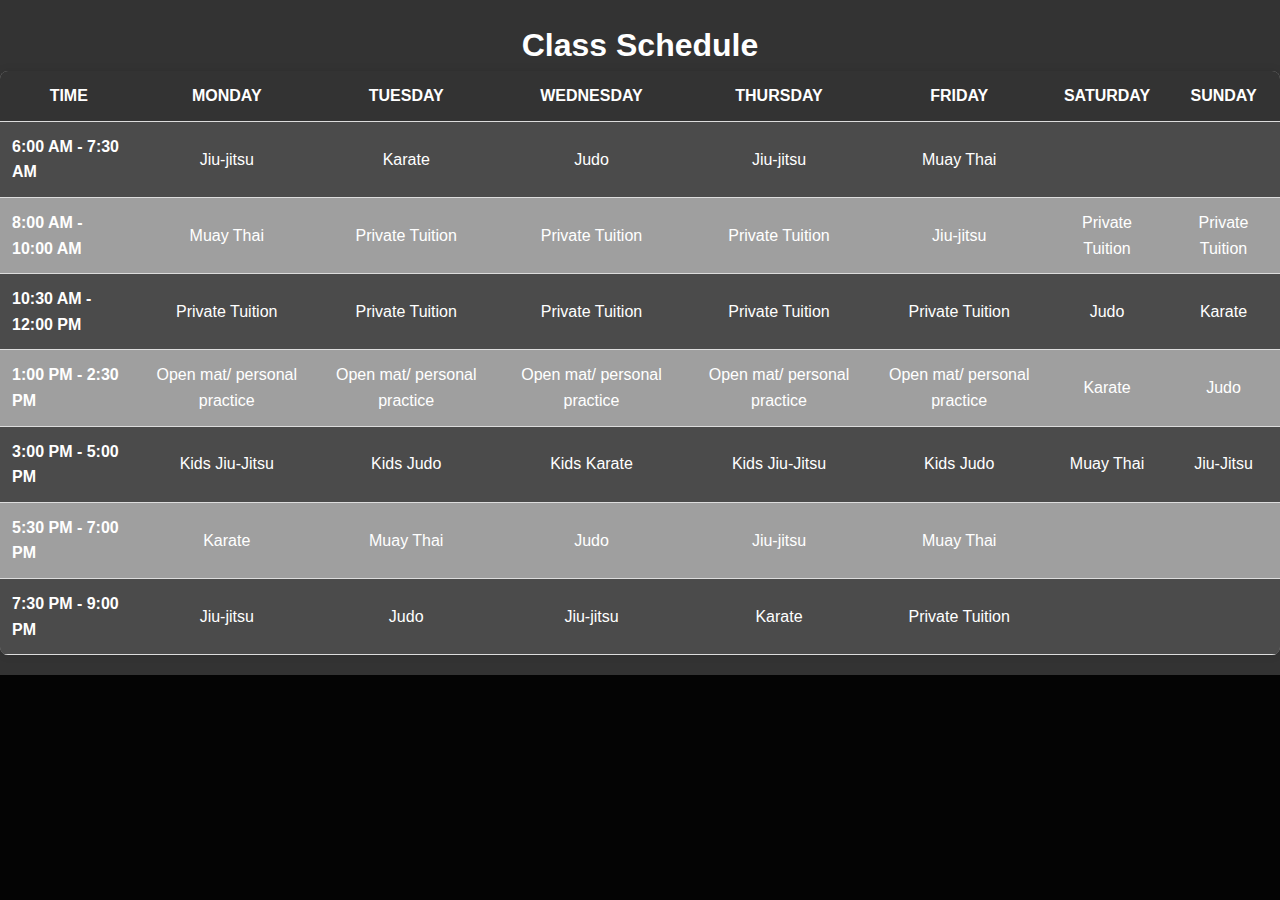
<file: classes.html>
<!doctype html>
<html lang="en">
<head>
    <meta charset="UTF-8">
    <meta name="viewport" content="width=device-width, initial-scale=1.0">
    <title>Class Schedule</title>
    <link rel="stylesheet" href="classes.css">
</head>
<body>
    <header>
        <h1>Class Schedule</h1>
        <table>
            <tr>
                <th>Time</th>
                <th>Monday</th>
                <th>Tuesday</th>
                <th>Wednesday</th>
                <th>Thursday</th>
                <th>Friday</th>
                <th>Saturday</th>
                <th>Sunday</th>
            </tr>
            <tr>
                <td>6:00 AM - 7:30 AM</td>
                <td>Jiu-jitsu</td>
                <td>Karate</td>
                <td>Judo</td>
                <td>Jiu-jitsu</td>
                <td>Muay Thai</td>
                <td></td>
                <td></td>
            </tr>
            <tr>
                <td>8:00 AM - 10:00 AM</td>
                <td>Muay Thai</td>
                <td>Private Tuition</td>
                <td>Private Tuition</td>
                <td>Private Tuition</td>
                <td>Jiu-jitsu</td>
                <td>Private Tuition</td>
                <td>Private Tuition</td>
            </tr>
            <tr>
                <td>10:30 AM - 12:00 PM</td>
                <td>Private Tuition</td>
                <td>Private Tuition</td>
                <td>Private Tuition</td>
                <td>Private Tuition</td>
                <td>Private Tuition</td>
                <td>Judo</td>
                <td>Karate</td>
            </tr>
            <tr>
                <td>1:00 PM - 2:30 PM</td>
                <td>Open mat/ personal practice</td>
                <td>Open mat/ personal practice</td>
                <td>Open mat/ personal practice</td>
                <td>Open mat/ personal practice</td>
                <td>Open mat/ personal practice</td>
                <td>Karate</td>
                <td>Judo</td>
            </tr>
            <tr>
                <td>3:00 PM - 5:00 PM</td>
                <td>Kids Jiu-Jitsu</td>
                <td>Kids Judo</td>
                <td>Kids Karate</td>
                <td>Kids Jiu-Jitsu</td>
                <td>Kids Judo</td>
                <td>Muay Thai</td>
                <td>Jiu-Jitsu</td>
            </tr>
            <tr>
                <td>5:30 PM - 7:00 PM</td>
                <td>Karate</td>
                <td>Muay Thai</td>
                <td>Judo</td>
                <td>Jiu-jitsu</td>
                <td>Muay Thai</td>
                <td></td>
                <td></td>
            </tr>
            <tr>
                <td>7:30 PM - 9:00 PM</td>
                <td>Jiu-jitsu</td>
                <td>Judo</td>
                <td>Jiu-jitsu</td>
                <td>Karate</td>
                <td>Private Tuition</td>
                <td></td>
                <td></td>
            </tr>
        </table>
    </header>
</body>
</html>
</file>
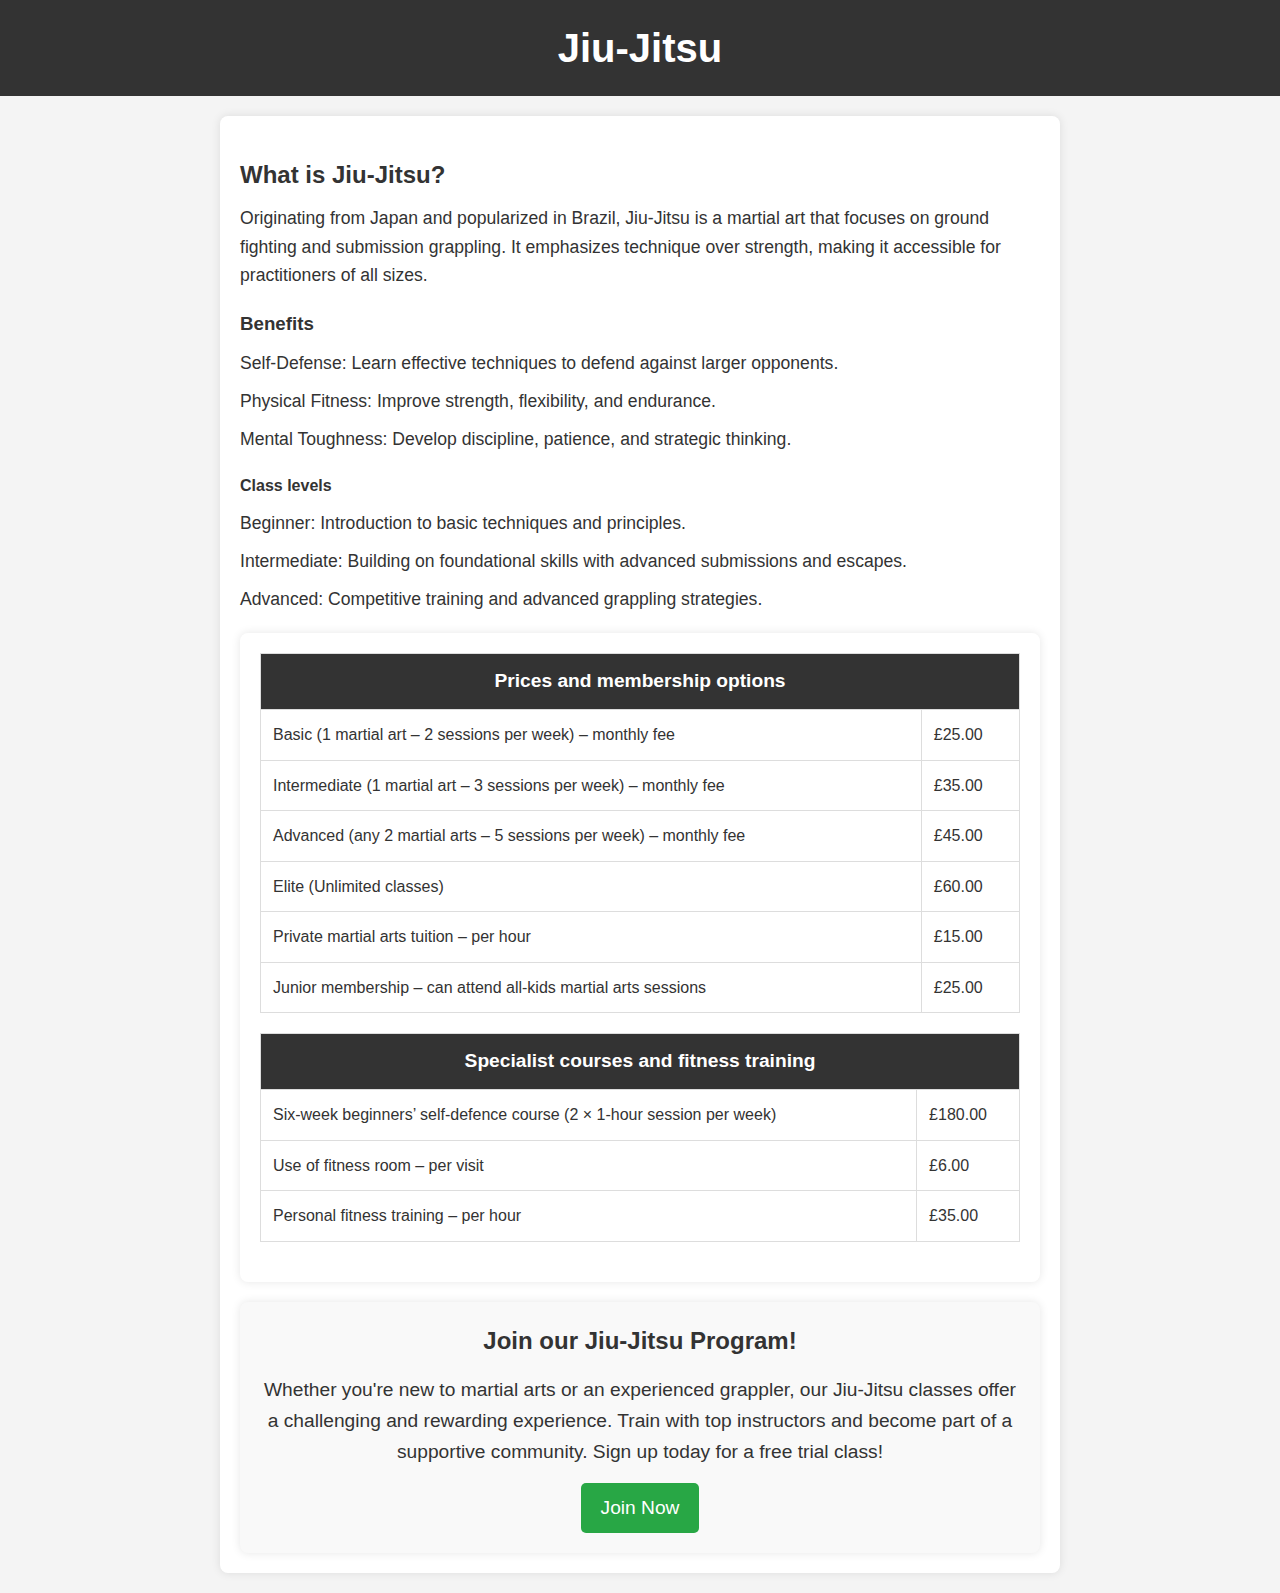
<file: jiujitsuHTML.html>
<!DOCTYPE html>
<html lang="en">
<head>
    <meta charset="UTF-8">
    <meta name="viewport" content="width=device-width, initial-scale=1.0">
    <title>Jiu-Jitsu</title>
    <link rel="stylesheet" href="jiu- jitsu CSS.css">
</head>
<body class="jiu-jitsu">
    <header class="jiu-jitsu">
        <h1>Jiu-Jitsu</h1>
    </header>
    <main>
        <section class="content">
            <h2>What is Jiu-Jitsu?</h2>
            <p>Originating from Japan and popularized in Brazil, Jiu-Jitsu is a martial art that focuses on ground fighting and submission grappling. It emphasizes technique over strength, making it accessible for practitioners of all sizes.</p>
            <h3>Benefits</h3>
            <p>Self-Defense: Learn effective techniques to defend against larger opponents.</p>
            <p>Physical Fitness: Improve strength, flexibility, and endurance.</p>
            <p>Mental Toughness: Develop discipline, patience, and strategic thinking.</p>
            <h4>Class levels</h4>
            <p>Beginner: Introduction to basic techniques and principles.</p>
            <p>Intermediate: Building on foundational skills with advanced submissions and escapes.</p>
            <p>Advanced: Competitive training and advanced grappling strategies.</p>
        </section>
		
		<body>
    <div class="table-container">
        <table class="pricing-table">
            <thead>
                <tr>
                    <th colspan="2">Prices and membership options</th>
                </tr>
            </thead>
            <tbody>
                <tr>
                    <td>Basic (1 martial art – 2 sessions per week) – monthly fee</td>
                    <td>£25.00</td>
                </tr>
                <tr>
                    <td>Intermediate (1 martial art – 3 sessions per week) – monthly fee</td>
                    <td>£35.00</td>
                </tr>
                <tr>
                    <td>Advanced (any 2 martial arts – 5 sessions per week) – monthly fee</td>
                    <td>£45.00</td>
                </tr>
                <tr>
                    <td>Elite (Unlimited classes)</td>
                    <td>£60.00</td>
                </tr>
                <tr>
                    <td>Private martial arts tuition – per hour</td>
                    <td>£15.00</td>
                </tr>
                <tr>
                    <td>Junior membership – can attend all-kids martial arts sessions</td>
                    <td>£25.00</td>
                </tr>
            </tbody>
        </table>

        <table class="pricing-table">
            <thead>
                <tr>
                    <th colspan="2">Specialist courses and fitness training</th>
                </tr>
            </thead>
            <tbody>
                <tr>
                    <td>Six-week beginners’ self-defence course (2 × 1-hour session per week)</td>
                    <td>£180.00</td>
                </tr>
                <tr>
                    <td>Use of fitness room – per visit</td>
                    <td>£6.00</td>
                </tr>
                <tr>
                    <td>Personal fitness training – per hour</td>
                    <td>£35.00</td>
                </tr>
            </tbody>
        </table>
    </div>
</body>

		
        <section class="join-program">
            <h2>Join our Jiu-Jitsu Program!</h2>
            <p>Whether you're new to martial arts or an experienced grappler, our Jiu-Jitsu classes offer a challenging and rewarding experience. Train with top instructors and become part of a supportive community. Sign up today for a free trial class!</p>
            <a href="signup.html" class="join-button">Join Now</a>
        </section>
    </main>
</body>
</html>
</file>
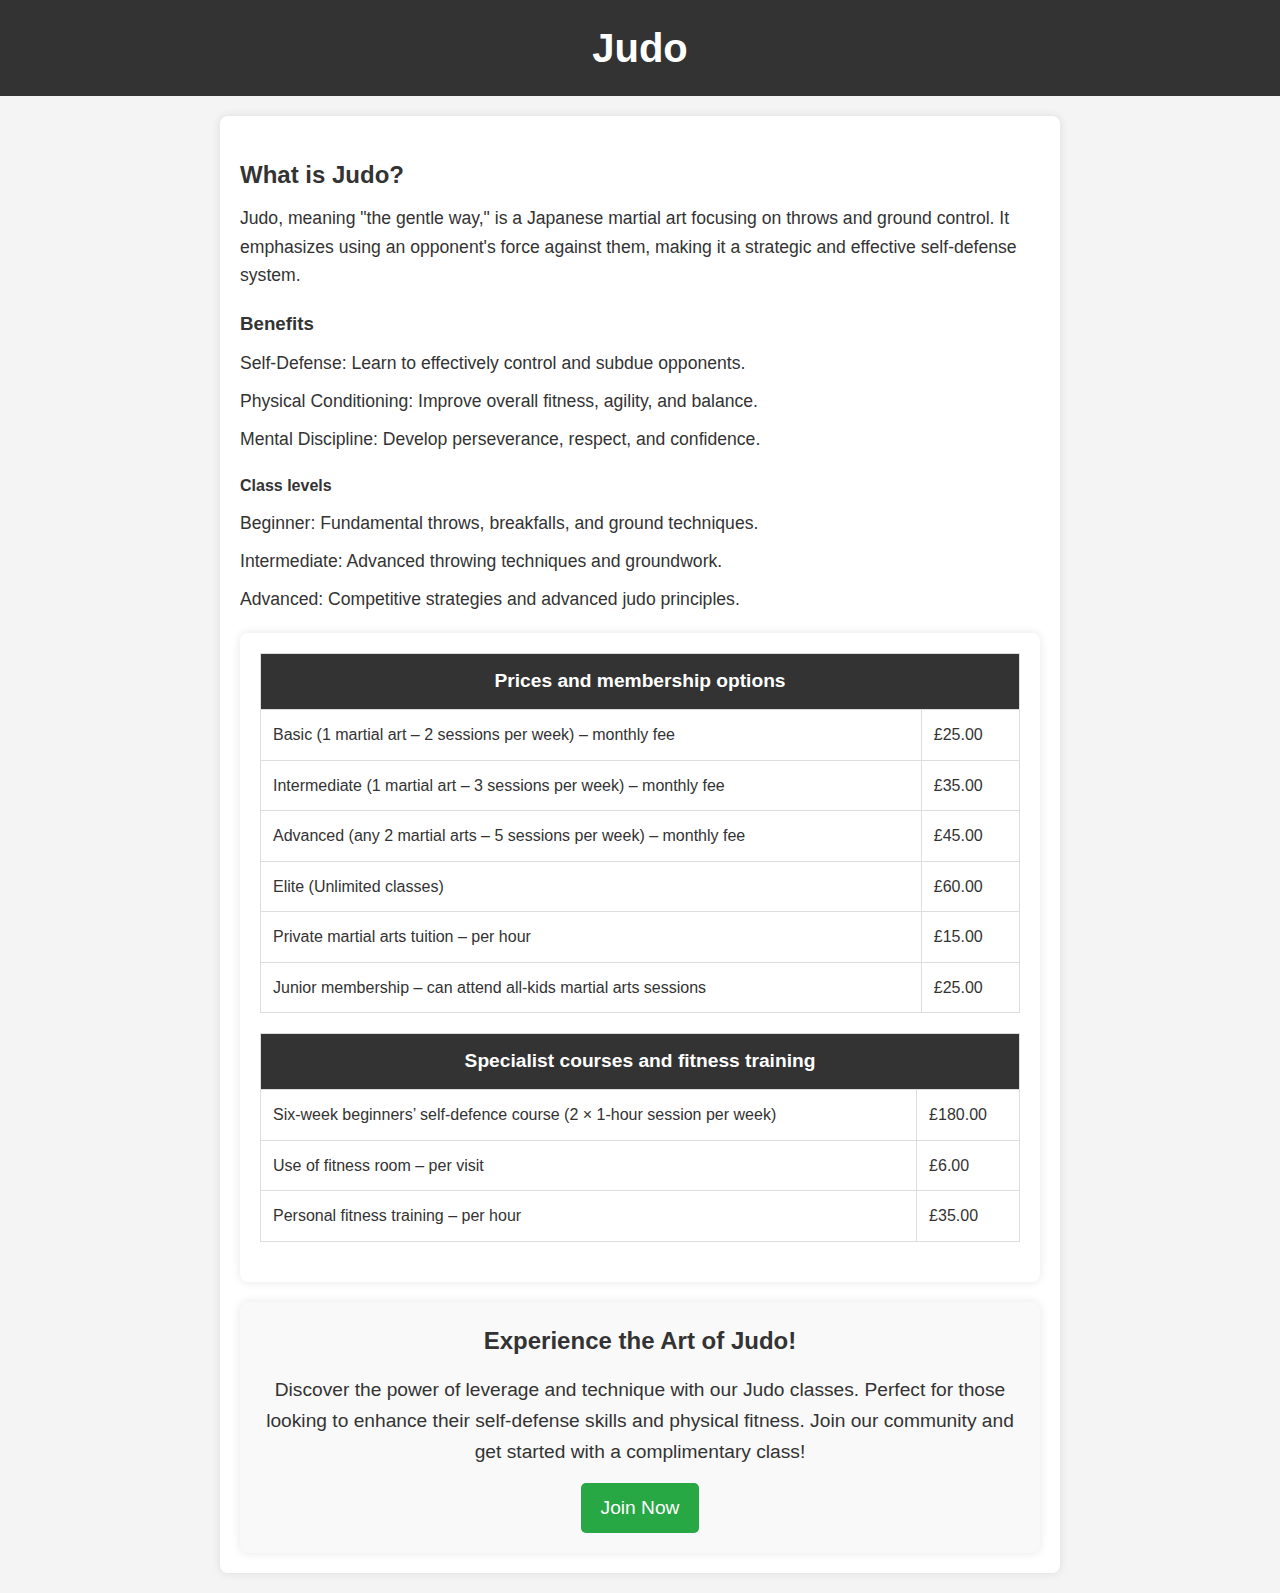
<file: judo.html>
<!DOCTYPE html>
<html lang="en">
<head>
    <meta charset="UTF-8">
    <meta name="viewport" content="width=device-width, initial-scale=1.0">
    <title>Judo</title>
    <link rel="stylesheet" href="judo.css">
</head>
<body class="judo">
    <header class="judo">
        <h1>Judo</h1>
    </header>
    <main>
        <section class="content">
            <h2>What is Judo?</h2>
            <p>Judo, meaning "the gentle way," is a Japanese martial art focusing on throws and ground control. It emphasizes using an opponent's force against them, making it a strategic and effective self-defense system.</p>
            <h3>Benefits</h3>
            <p>Self-Defense: Learn to effectively control and subdue opponents.</p>
            <p>Physical Conditioning: Improve overall fitness, agility, and balance.</p>
            <p>Mental Discipline: Develop perseverance, respect, and confidence.</p>
            <h4>Class levels</h4>
            <p>Beginner: Fundamental throws, breakfalls, and ground techniques. </p>
            <p>Intermediate: Advanced throwing techniques and groundwork.</p>
            <p>Advanced: Competitive strategies and advanced judo principles.</p>
        </section>
		
		<body>
    <div class="table-container">
        <table class="pricing-table">
            <thead>
                <tr>
                    <th colspan="2">Prices and membership options</th>
                </tr>
            </thead>
            <tbody>
                <tr>
                    <td>Basic (1 martial art – 2 sessions per week) – monthly fee</td>
                    <td>£25.00</td>
                </tr>
                <tr>
                    <td>Intermediate (1 martial art – 3 sessions per week) – monthly fee</td>
                    <td>£35.00</td>
                </tr>
                <tr>
                    <td>Advanced (any 2 martial arts – 5 sessions per week) – monthly fee</td>
                    <td>£45.00</td>
                </tr>
                <tr>
                    <td>Elite (Unlimited classes)</td>
                    <td>£60.00</td>
                </tr>
                <tr>
                    <td>Private martial arts tuition – per hour</td>
                    <td>£15.00</td>
                </tr>
                <tr>
                    <td>Junior membership – can attend all-kids martial arts sessions</td>
                    <td>£25.00</td>
                </tr>
            </tbody>
        </table>

        <table class="pricing-table">
            <thead>
                <tr>
                    <th colspan="2">Specialist courses and fitness training</th>
                </tr>
            </thead>
            <tbody>
                <tr>
                    <td>Six-week beginners’ self-defence course (2 × 1-hour session per week)</td>
                    <td>£180.00</td>
                </tr>
                <tr>
                    <td>Use of fitness room – per visit</td>
                    <td>£6.00</td>
                </tr>
                <tr>
                    <td>Personal fitness training – per hour</td>
                    <td>£35.00</td>
                </tr>
            </tbody>
        </table>
    </div>
</body>

		
        <section class="join-program">
            <h2>Experience the Art of Judo!</h2>
            <p>Discover the power of leverage and technique with our Judo classes. Perfect for those looking to enhance their self-defense skills and physical fitness. Join our community and get started with a complimentary class!</p>
            <a href="signup.html" class="join-button">Join Now</a>
        </section>
    </main>
</body>
</html>
</file>
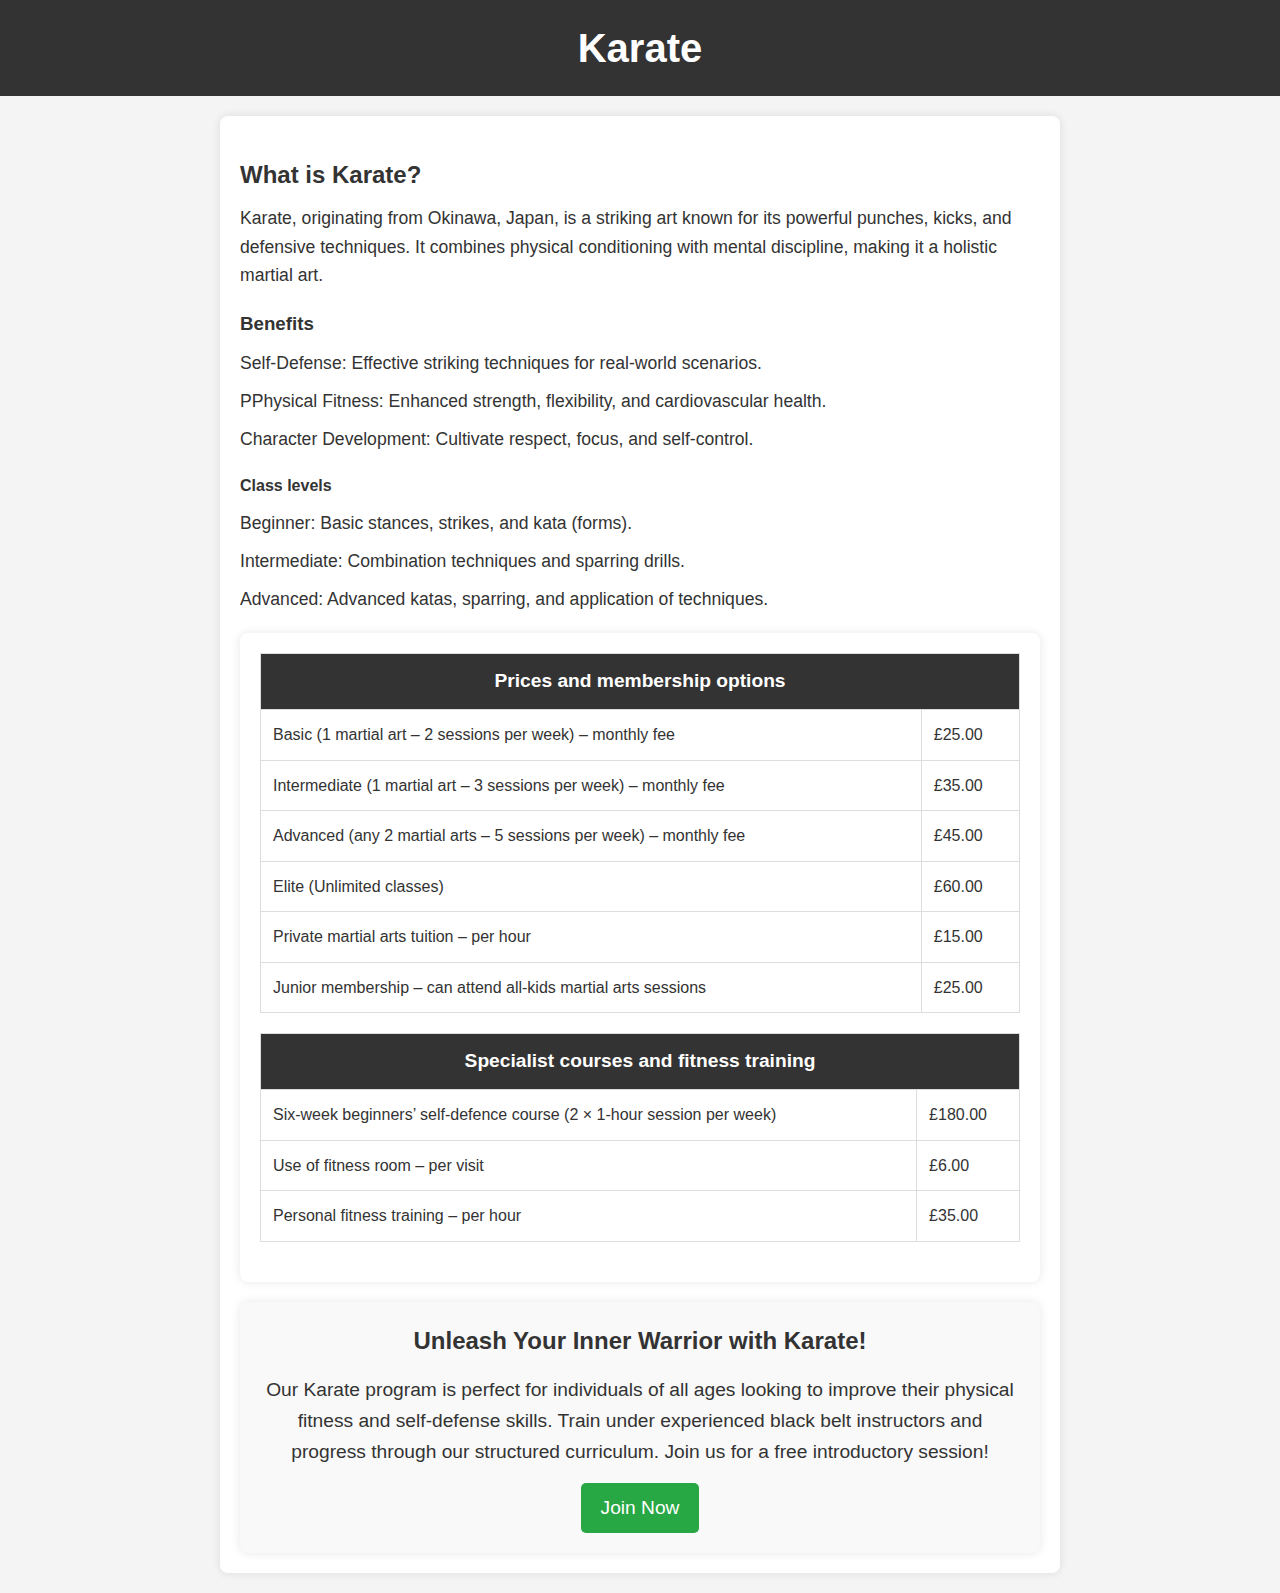
<file: karate.html>
<!DOCTYPE html>
<html lang="en">
<head>
    <meta charset="UTF-8">
    <meta name="viewport" content="width=device-width, initial-scale=1.0">
    <title>Karate</title>
    <link rel="stylesheet" href="karate.css">
</head>
<body class="Karate">
    <header class="Karate">
        <h1>Karate</h1>
    </header>
    <main>
        <section class="content">
            <h2>What is Karate?</h2>
            <p>Karate, originating from Okinawa, Japan, is a striking art known for its powerful punches, kicks, and defensive techniques. It combines physical conditioning with mental discipline, making it a holistic martial art.</p>
            <h3>Benefits</h3>
            <p>Self-Defense: Effective striking techniques for real-world scenarios.</p>
            <p>PPhysical Fitness: Enhanced strength, flexibility, and cardiovascular health.</p>
            <p>Character Development: Cultivate respect, focus, and self-control.</p>
            <h4>Class levels</h4>
            <p>Beginner: Basic stances, strikes, and kata (forms).</p>
            <p>Intermediate: Combination techniques and sparring drills.</p>
            <p>Advanced: Advanced katas, sparring, and application of techniques.</p>
        </section>
		
		<body>
    <div class="table-container">
        <table class="pricing-table">
            <thead>
                <tr>
                    <th colspan="2">Prices and membership options</th>
                </tr>
            </thead>
            <tbody>
                <tr>
                    <td>Basic (1 martial art – 2 sessions per week) – monthly fee</td>
                    <td>£25.00</td>
                </tr>
                <tr>
                    <td>Intermediate (1 martial art – 3 sessions per week) – monthly fee</td>
                    <td>£35.00</td>
                </tr>
                <tr>
                    <td>Advanced (any 2 martial arts – 5 sessions per week) – monthly fee</td>
                    <td>£45.00</td>
                </tr>
                <tr>
                    <td>Elite (Unlimited classes)</td>
                    <td>£60.00</td>
                </tr>
                <tr>
                    <td>Private martial arts tuition – per hour</td>
                    <td>£15.00</td>
                </tr>
                <tr>
                    <td>Junior membership – can attend all-kids martial arts sessions</td>
                    <td>£25.00</td>
                </tr>
            </tbody>
        </table>

        <table class="pricing-table">
            <thead>
                <tr>
                    <th colspan="2">Specialist courses and fitness training</th>
                </tr>
            </thead>
            <tbody>
                <tr>
                    <td>Six-week beginners’ self-defence course (2 × 1-hour session per week)</td>
                    <td>£180.00</td>
                </tr>
                <tr>
                    <td>Use of fitness room – per visit</td>
                    <td>£6.00</td>
                </tr>
                <tr>
                    <td>Personal fitness training – per hour</td>
                    <td>£35.00</td>
                </tr>
            </tbody>
        </table>
    </div>
</body>

		
        <section class="join-program">
            <h2>Unleash Your Inner Warrior with Karate!</h2>
            <p>Our Karate program is perfect for individuals of all ages looking to improve their physical fitness and self-defense skills. Train under experienced black belt instructors and progress through our structured curriculum. Join us for a free introductory session!</p>
            <a href="signup.html" class="join-button">Join Now</a>
        </section>
    </main>
</body>
</html>
</file>
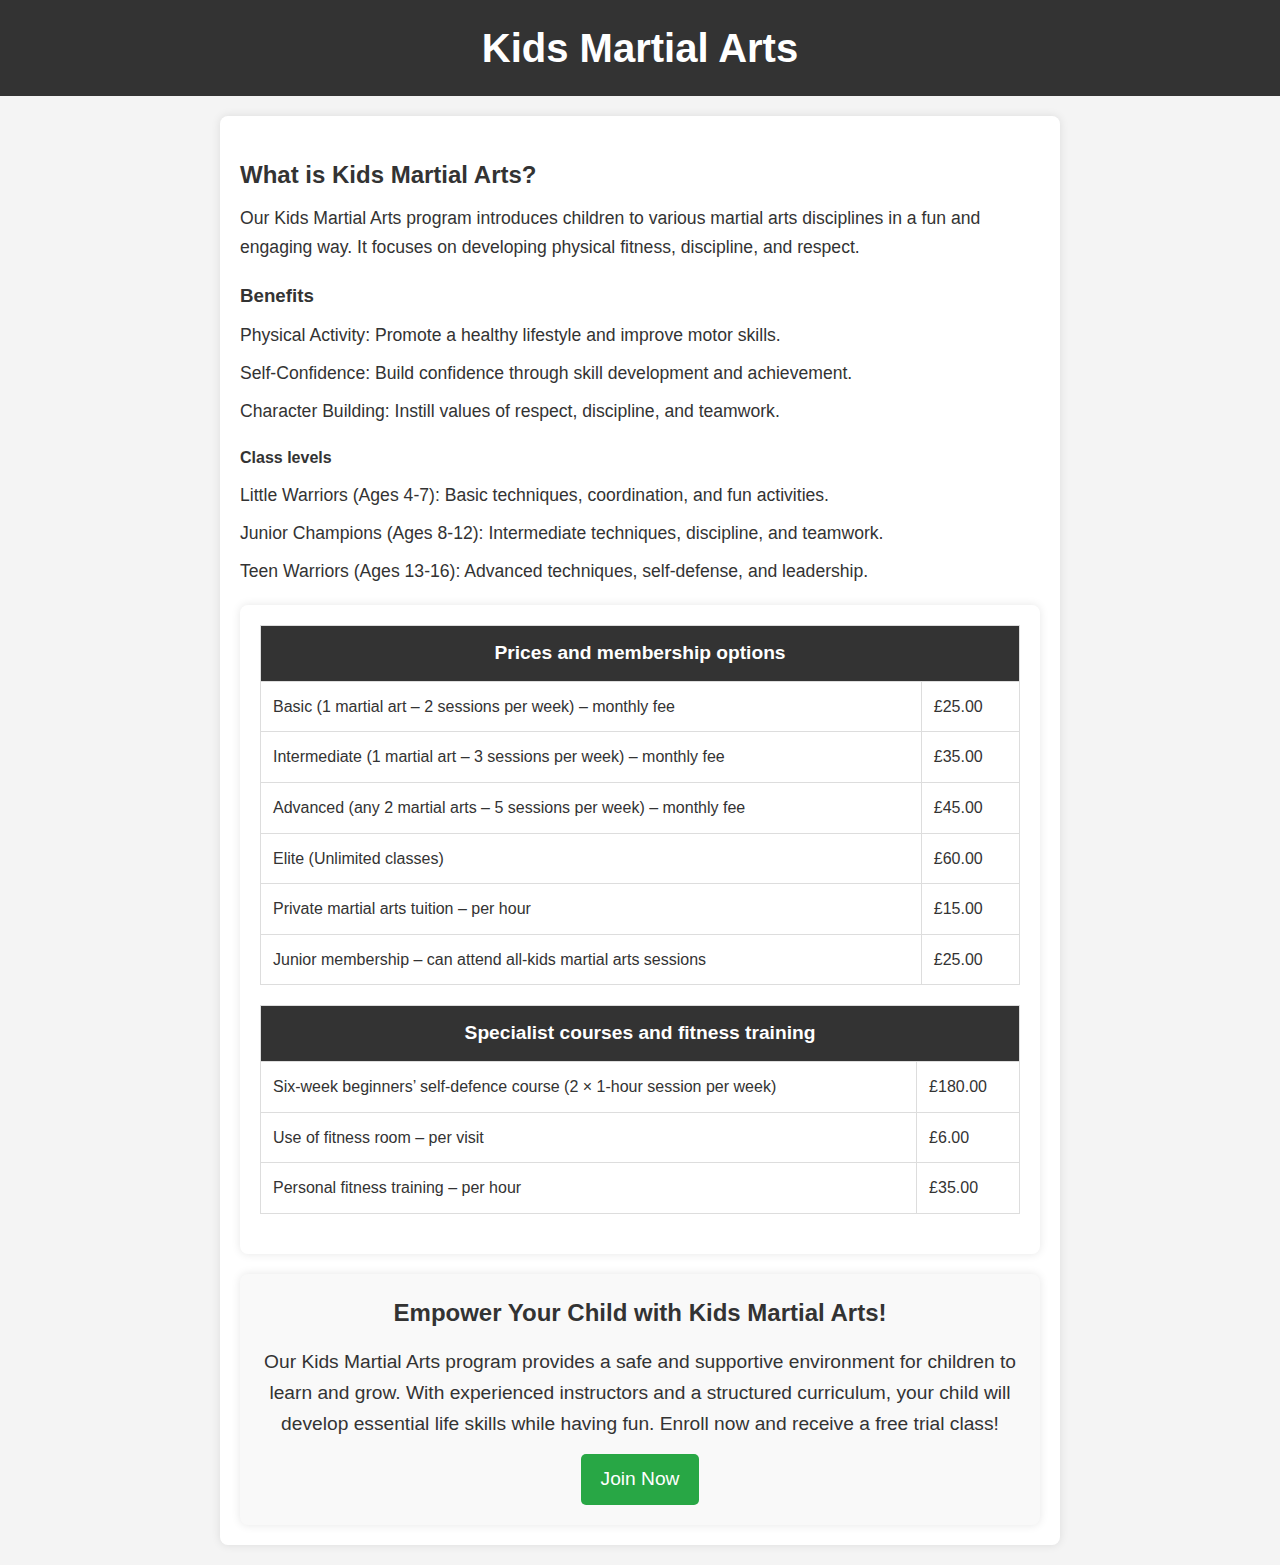
<file: kidsmartialarts.html>
<!DOCTYPE html>
<html lang="en">
<head>
    <meta charset="UTF-8">
    <meta name="viewport" content="width=device-width, initial-scale=1.0">
    <title>Kids Martial Arts</title>
    <link rel="stylesheet" href="kidsmartialarts.css">
</head>
<body class="Kids Martial Arts">
    <header class="Kids Martial Arts">
        <h1>Kids Martial Arts</h1>
    </header>
    <main>
        <section class="content">
            <h2>What is Kids Martial Arts?</h2>
            <p>Our Kids Martial Arts program introduces children to various martial arts disciplines in a fun and engaging way. It focuses on developing physical fitness, discipline, and respect.</p>
            <h3>Benefits</h3>
            <p>Physical Activity: Promote a healthy lifestyle and improve motor skills.</p>
            <p>Self-Confidence: Build confidence through skill development and achievement.</p>
            <p>Character Building: Instill values of respect, discipline, and teamwork.</p>
            <h4>Class levels</h4>
            <p>Little Warriors (Ages 4-7): Basic techniques, coordination, and fun activities.</p>
            <p>Junior Champions (Ages 8-12): Intermediate techniques, discipline, and teamwork.</p>
            <p>Teen Warriors (Ages 13-16): Advanced techniques, self-defense, and leadership.</p>
        </section>
		
		<body>
    <div class="table-container">
        <table class="pricing-table">
            <thead>
                <tr>
                    <th colspan="2">Prices and membership options</th>
                </tr>
            </thead>
            <tbody>
                <tr>
                    <td>Basic (1 martial art – 2 sessions per week) – monthly fee</td>
                    <td>£25.00</td>
                </tr>
                <tr>
                    <td>Intermediate (1 martial art – 3 sessions per week) – monthly fee</td>
                    <td>£35.00</td>
                </tr>
                <tr>
                    <td>Advanced (any 2 martial arts – 5 sessions per week) – monthly fee</td>
                    <td>£45.00</td>
                </tr>
                <tr>
                    <td>Elite (Unlimited classes)</td>
                    <td>£60.00</td>
                </tr>
                <tr>
                    <td>Private martial arts tuition – per hour</td>
                    <td>£15.00</td>
                </tr>
                <tr>
                    <td>Junior membership – can attend all-kids martial arts sessions</td>
                    <td>£25.00</td>
                </tr>
            </tbody>
        </table>

        <table class="pricing-table">
            <thead>
                <tr>
                    <th colspan="2">Specialist courses and fitness training</th>
                </tr>
            </thead>
            <tbody>
                <tr>
                    <td>Six-week beginners’ self-defence course (2 × 1-hour session per week)</td>
                    <td>£180.00</td>
                </tr>
                <tr>
                    <td>Use of fitness room – per visit</td>
                    <td>£6.00</td>
                </tr>
                <tr>
                    <td>Personal fitness training – per hour</td>
                    <td>£35.00</td>
                </tr>
            </tbody>
        </table>
    </div>
</body>

		
        <section class="join-program">
            <h2>Empower Your Child with Kids Martial Arts!</h2>
            <p>Our Kids Martial Arts program provides a safe and supportive environment for children to learn and grow. With experienced instructors and a structured curriculum, your child will develop essential life skills while having fun. Enroll now and receive a free trial class!</p>
            <a href="signup.html" class="join-button">Join Now</a>
        </section>
    </main>
</body>
</html>
</file>
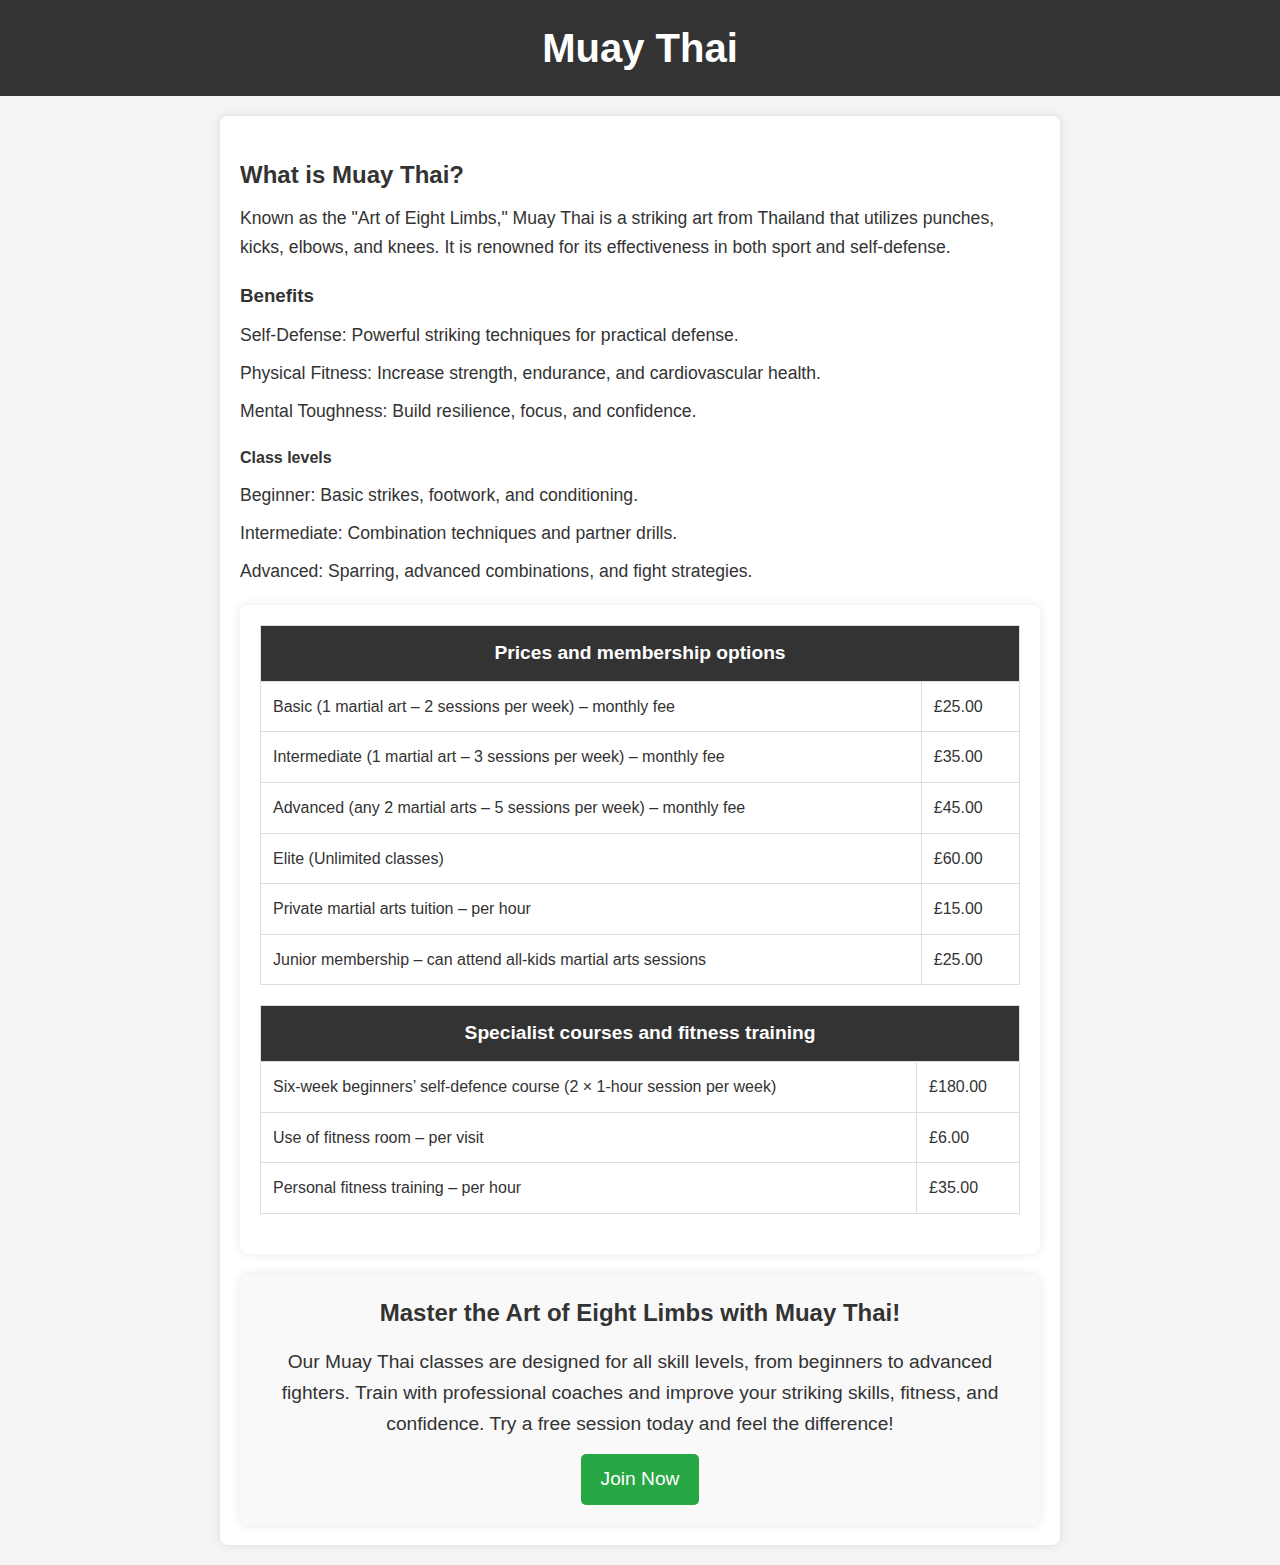
<file: MuayThai.html>
<!DOCTYPE html>
<html lang="en">
<head>
    <meta charset="UTF-8">
    <meta name="viewport" content="width=device-width, initial-scale=1.0">
    <title>Judo</title>
    <link rel="stylesheet" href="MuayThai.css">
</head>
<body class="Muay Thai">
    <header class="Muay Thai">
        <h1>Muay Thai</h1>
    </header>
    <main>
        <section class="content">
            <h2>What is Muay Thai?</h2>
            <p>Known as the "Art of Eight Limbs," Muay Thai is a striking art from Thailand that utilizes punches, kicks, elbows, and knees. It is renowned for its effectiveness in both sport and self-defense.</p>
            <h3>Benefits</h3>
            <p>Self-Defense: Powerful striking techniques for practical defense.</p>
            <p>Physical Fitness: Increase strength, endurance, and cardiovascular health.</p>
            <p>Mental Toughness: Build resilience, focus, and confidence.</p>
            <h4>Class levels</h4>
            <p>Beginner: Basic strikes, footwork, and conditioning. </p>
            <p>Intermediate: Combination techniques and partner drills.</p>
            <p>Advanced: Sparring, advanced combinations, and fight strategies.</p>
        </section>
		
		<body>
    <div class="table-container">
        <table class="pricing-table">
            <thead>
                <tr>
                    <th colspan="2">Prices and membership options</th>
                </tr>
            </thead>
            <tbody>
                <tr>
                    <td>Basic (1 martial art – 2 sessions per week) – monthly fee</td>
                    <td>£25.00</td>
                </tr>
                <tr>
                    <td>Intermediate (1 martial art – 3 sessions per week) – monthly fee</td>
                    <td>£35.00</td>
                </tr>
                <tr>
                    <td>Advanced (any 2 martial arts – 5 sessions per week) – monthly fee</td>
                    <td>£45.00</td>
                </tr>
                <tr>
                    <td>Elite (Unlimited classes)</td>
                    <td>£60.00</td>
                </tr>
                <tr>
                    <td>Private martial arts tuition – per hour</td>
                    <td>£15.00</td>
                </tr>
                <tr>
                    <td>Junior membership – can attend all-kids martial arts sessions</td>
                    <td>£25.00</td>
                </tr>
            </tbody>
        </table>

        <table class="pricing-table">
            <thead>
                <tr>
                    <th colspan="2">Specialist courses and fitness training</th>
                </tr>
            </thead>
            <tbody>
                <tr>
                    <td>Six-week beginners’ self-defence course (2 × 1-hour session per week)</td>
                    <td>£180.00</td>
                </tr>
                <tr>
                    <td>Use of fitness room – per visit</td>
                    <td>£6.00</td>
                </tr>
                <tr>
                    <td>Personal fitness training – per hour</td>
                    <td>£35.00</td>
                </tr>
            </tbody>
        </table>
    </div>
</body>

		
        <section class="join-program">
            <h2>Master the Art of Eight Limbs with Muay Thai!</h2>
            <p>Our Muay Thai classes are designed for all skill levels, from beginners to advanced fighters. Train with professional coaches and improve your striking skills, fitness, and confidence. Try a free session today and feel the difference!</p>
            <a href="signup.html" class="join-button">Join Now</a>
        </section>
    </main>
</body>
</html>
</file>
<file: jiu- jitsu CSS.css>
/* General Styles */
body {
    font-family: 'Arial', sans-serif;
    line-height: 1.6;
    margin: 0;
    padding: 0;
    background-color: #f4f4f4;
    color: #333;
}

header {
    background: #333;
    color: #fff;
    padding: 1em 0;
    text-align: center;
}

header h1 {
    margin: 0;
    font-size: 2.5em;
}

/* Main Content Styles */
main {
    max-width: 800px;
    margin: 20px auto;
    padding: 20px;
    background: #fff;
    border-radius: 8px;
    box-shadow: 0 0 10px rgba(0,0,0,0.1);
}

main h2, main h3, main h4 {
    color: #333;
    margin-top: 20px;
    margin-bottom: 10px;
}

main p {
    margin: 10px 0;
    font-size: 1.1em;
}

/* Join Program Section */
.join-program {
    text-align: center;
    background: #f9f9f9;
    padding: 20px;
    border-radius: 8px;
    box-shadow: 0 0 10px rgba(0,0,0,0.1);
    margin-top: 20px;
}

.join-program h2 {
    margin-top: 0;
}

.join-program p {
    margin: 15px 0;
    font-size: 1.2em;
}

.join-button {
    display: inline-block;
    background-color: #28a745;
    color: white;
    padding: 10px 20px;
    font-size: 1.2em;
    text-decoration: none;
    border-radius: 5px;
    transition: background-color 0.3s ease;
}

.join-button:hover {
    background-color: #218838;
}

/* Table Styles */
.table-container {
    max-width: 800px;
    margin: 20px auto;
    padding: 20px;
    background: #fff;
    border-radius: 8px;
    box-shadow: 0 0 10px rgba(0,0,0,0.1);
}

.pricing-table {
    width: 100%;
    border-collapse: collapse;
    margin-bottom: 20px;
}

.pricing-table th, .pricing-table td {
    border: 1px solid #ddd;
    padding: 12px;
    text-align: left;
}

.pricing-table th {
    background-color: #333;
    color: white;
    font-size: 1.2em;
    text-align: center;
}

.pricing-table td {
    background-color: #fff;
    color: #333;
}

.pricing-table tbody tr:nth-child(even) {
    background-color: #f9f9f9;
}

/* Additional Styling */
.pricing-table tbody tr:hover {
    background-color: #f1f1f1;
    cursor: pointer;
}

@media (max-width: 600px) {
    header h1 {
        font-size: 2em;
    }

    main, .table-container {
        padding: 15px;
    }

    .pricing-table th, .pricing-table td {
        padding: 10px;
        font-size: 0.9em;
    }
	
	
/* Table Styles */
.table-container {
    max-width: 800px;
    margin: 20px auto;
    padding: 20px;
    background: #fff;
    border-radius: 8px;
    box-shadow: 0 0 10px rgba(0,0,0,0.1);
}

.pricing-table {
    width: 100%;
    border-collapse: collapse;
    margin-bottom: 20px;
}

.pricing-table th, .pricing-table td {
    border: 1px solid #ddd;
    padding: 12px;
    text-align: left;
}

.pricing-table th {
    background-color: #333;
    color: white;
    font-size: 1.2em;
    text-align: center;
}

.pricing-table td {
    background-color: #fff;
    color: #333;
}

.pricing-table tbody tr:nth-child(even) {
    background-color: #f9f9f9;
}

/* Additional Styling */
.pricing-table tbody tr:hover {
    background-color: #f1f1f1;
    cursor: pointer;
}

@media (max-width: 600px) {
    header h1 {
        font-size: 2em;
    }

    main, .table-container {
        padding: 15px;
    }

    .pricing-table th, .pricing-table td {
        padding: 10px;
        font-size: 0.9em;
    }
}
}
</file>
<file: judo.css>
/* General Styles */
body {
    font-family: 'Arial', sans-serif;
    line-height: 1.6;
    margin: 0;
    padding: 0;
    background-color: #f4f4f4;
    color: #333;
}

header {
    background: #333;
    color: #fff;
    padding: 1em 0;
    text-align: center;
}

header h1 {
    margin: 0;
    font-size: 2.5em;
}

/* Main Content Styles */
main {
    max-width: 800px;
    margin: 20px auto;
    padding: 20px;
    background: #fff;
    border-radius: 8px;
    box-shadow: 0 0 10px rgba(0,0,0,0.1);
}

main h2, main h3, main h4 {
    color: #333;
    margin-top: 20px;
    margin-bottom: 10px;
}

main p {
    margin: 10px 0;
    font-size: 1.1em;
}

/* Join Program Section */
.join-program {
    text-align: center;
    background: #f9f9f9;
    padding: 20px;
    border-radius: 8px;
    box-shadow: 0 0 10px rgba(0,0,0,0.1);
    margin-top: 20px;
}

.join-program h2 {
    margin-top: 0;
}

.join-program p {
    margin: 15px 0;
    font-size: 1.2em;
}

.join-button {
    display: inline-block;
    background-color: #28a745;
    color: white;
    padding: 10px 20px;
    font-size: 1.2em;
    text-decoration: none;
    border-radius: 5px;
    transition: background-color 0.3s ease;
}

.join-button:hover {
    background-color: #218838;
}

/* Table Styles */
.table-container {
    max-width: 800px;
    margin: 20px auto;
    padding: 20px;
    background: #fff;
    border-radius: 8px;
    box-shadow: 0 0 10px rgba(0,0,0,0.1);
}

.pricing-table {
    width: 100%;
    border-collapse: collapse;
    margin-bottom: 20px;
}

.pricing-table th, .pricing-table td {
    border: 1px solid #ddd;
    padding: 12px;
    text-align: left;
}

.pricing-table th {
    background-color: #333;
    color: white;
    font-size: 1.2em;
    text-align: center;
}

.pricing-table td {
    background-color: #fff;
    color: #333;
}

.pricing-table tbody tr:nth-child(even) {
    background-color: #f9f9f9;
}

/* Additional Styling */
.pricing-table tbody tr:hover {
    background-color: #f1f1f1;
    cursor: pointer;
}

@media (max-width: 600px) {
    header h1 {
        font-size: 2em;
    }

    main, .table-container {
        padding: 15px;
    }

    .pricing-table th, .pricing-table td {
        padding: 10px;
        font-size: 0.9em;
    }
	
	
/* Table Styles */
.table-container {
    max-width: 800px;
    margin: 20px auto;
    padding: 20px;
    background: #fff;
    border-radius: 8px;
    box-shadow: 0 0 10px rgba(0,0,0,0.1);
}

.pricing-table {
    width: 100%;
    border-collapse: collapse;
    margin-bottom: 20px;
}

.pricing-table th, .pricing-table td {
    border: 1px solid #ddd;
    padding: 12px;
    text-align: left;
}

.pricing-table th {
    background-color: #333;
    color: white;
    font-size: 1.2em;
    text-align: center;
}

.pricing-table td {
    background-color: #fff;
    color: #333;
}

.pricing-table tbody tr:nth-child(even) {
    background-color: #f9f9f9;
}

/* Additional Styling */
.pricing-table tbody tr:hover {
    background-color: #f1f1f1;
    cursor: pointer;
}

@media (max-width: 600px) {
    header h1 {
        font-size: 2em;
    }

    main, .table-container {
        padding: 15px;
    }

    .pricing-table th, .pricing-table td {
        padding: 10px;
        font-size: 0.9em;
    }
}
}
</file>
<file: karate.css>
/* General Styles */
body {
    font-family: 'Arial', sans-serif;
    line-height: 1.6;
    margin: 0;
    padding: 0;
    background-color: #f4f4f4;
    color: #333;
}

header {
    background: #333;
    color: #fff;
    padding: 1em 0;
    text-align: center;
}

header h1 {
    margin: 0;
    font-size: 2.5em;
}

/* Main Content Styles */
main {
    max-width: 800px;
    margin: 20px auto;
    padding: 20px;
    background: #fff;
    border-radius: 8px;
    box-shadow: 0 0 10px rgba(0,0,0,0.1);
}

main h2, main h3, main h4 {
    color: #333;
    margin-top: 20px;
    margin-bottom: 10px;
}

main p {
    margin: 10px 0;
    font-size: 1.1em;
}

/* Join Program Section */
.join-program {
    text-align: center;
    background: #f9f9f9;
    padding: 20px;
    border-radius: 8px;
    box-shadow: 0 0 10px rgba(0,0,0,0.1);
    margin-top: 20px;
}

.join-program h2 {
    margin-top: 0;
}

.join-program p {
    margin: 15px 0;
    font-size: 1.2em;
}

.join-button {
    display: inline-block;
    background-color: #28a745;
    color: white;
    padding: 10px 20px;
    font-size: 1.2em;
    text-decoration: none;
    border-radius: 5px;
    transition: background-color 0.3s ease;
}

.join-button:hover {
    background-color: #218838;
}

/* Table Styles */
.table-container {
    max-width: 800px;
    margin: 20px auto;
    padding: 20px;
    background: #fff;
    border-radius: 8px;
    box-shadow: 0 0 10px rgba(0,0,0,0.1);
}

.pricing-table {
    width: 100%;
    border-collapse: collapse;
    margin-bottom: 20px;
}

.pricing-table th, .pricing-table td {
    border: 1px solid #ddd;
    padding: 12px;
    text-align: left;
}

.pricing-table th {
    background-color: #333;
    color: white;
    font-size: 1.2em;
    text-align: center;
}

.pricing-table td {
    background-color: #fff;
    color: #333;
}

.pricing-table tbody tr:nth-child(even) {
    background-color: #f9f9f9;
}

/* Additional Styling */
.pricing-table tbody tr:hover {
    background-color: #f1f1f1;
    cursor: pointer;
}

@media (max-width: 600px) {
    header h1 {
        font-size: 2em;
    }

    main, .table-container {
        padding: 15px;
    }

    .pricing-table th, .pricing-table td {
        padding: 10px;
        font-size: 0.9em;
    }
	
	
/* Table Styles */
.table-container {
    max-width: 800px;
    margin: 20px auto;
    padding: 20px;
    background: #fff;
    border-radius: 8px;
    box-shadow: 0 0 10px rgba(0,0,0,0.1);
}

.pricing-table {
    width: 100%;
    border-collapse: collapse;
    margin-bottom: 20px;
}

.pricing-table th, .pricing-table td {
    border: 1px solid #ddd;
    padding: 12px;
    text-align: left;
}

.pricing-table th {
    background-color: #333;
    color: white;
    font-size: 1.2em;
    text-align: center;
}

.pricing-table td {
    background-color: #fff;
    color: #333;
}

.pricing-table tbody tr:nth-child(even) {
    background-color: #f9f9f9;
}

/* Additional Styling */
.pricing-table tbody tr:hover {
    background-color: #f1f1f1;
    cursor: pointer;
}

@media (max-width: 600px) {
    header h1 {
        font-size: 2em;
    }

    main, .table-container {
        padding: 15px;
    }

    .pricing-table th, .pricing-table td {
        padding: 10px;
        font-size: 0.9em;
    }
}
}
</file>
<file: kidsmartialarts.css>
/* General Styles */
body {
    font-family: 'Arial', sans-serif;
    line-height: 1.6;
    margin: 0;
    padding: 0;
    background-color: #f4f4f4;
    color: #333;
}

header {
    background: #333;
    color: #fff;
    padding: 1em 0;
    text-align: center;
}

header h1 {
    margin: 0;
    font-size: 2.5em;
}

/* Main Content Styles */
main {
    max-width: 800px;
    margin: 20px auto;
    padding: 20px;
    background: #fff;
    border-radius: 8px;
    box-shadow: 0 0 10px rgba(0,0,0,0.1);
}

main h2, main h3, main h4 {
    color: #333;
    margin-top: 20px;
    margin-bottom: 10px;
}

main p {
    margin: 10px 0;
    font-size: 1.1em;
}

/* Join Program Section */
.join-program {
    text-align: center;
    background: #f9f9f9;
    padding: 20px;
    border-radius: 8px;
    box-shadow: 0 0 10px rgba(0,0,0,0.1);
    margin-top: 20px;
}

.join-program h2 {
    margin-top: 0;
}

.join-program p {
    margin: 15px 0;
    font-size: 1.2em;
}

.join-button {
    display: inline-block;
    background-color: #28a745;
    color: white;
    padding: 10px 20px;
    font-size: 1.2em;
    text-decoration: none;
    border-radius: 5px;
    transition: background-color 0.3s ease;
}

.join-button:hover {
    background-color: #218838;
}

/* Table Styles */
.table-container {
    max-width: 800px;
    margin: 20px auto;
    padding: 20px;
    background: #fff;
    border-radius: 8px;
    box-shadow: 0 0 10px rgba(0,0,0,0.1);
}

.pricing-table {
    width: 100%;
    border-collapse: collapse;
    margin-bottom: 20px;
}

.pricing-table th, .pricing-table td {
    border: 1px solid #ddd;
    padding: 12px;
    text-align: left;
}

.pricing-table th {
    background-color: #333;
    color: white;
    font-size: 1.2em;
    text-align: center;
}

.pricing-table td {
    background-color: #fff;
    color: #333;
}

.pricing-table tbody tr:nth-child(even) {
    background-color: #f9f9f9;
}

/* Additional Styling */
.pricing-table tbody tr:hover {
    background-color: #f1f1f1;
    cursor: pointer;
}

@media (max-width: 600px) {
    header h1 {
        font-size: 2em;
    }

    main, .table-container {
        padding: 15px;
    }

    .pricing-table th, .pricing-table td {
        padding: 10px;
        font-size: 0.9em;
    }
	
	
/* Table Styles */
.table-container {
    max-width: 800px;
    margin: 20px auto;
    padding: 20px;
    background: #fff;
    border-radius: 8px;
    box-shadow: 0 0 10px rgba(0,0,0,0.1);
}

.pricing-table {
    width: 100%;
    border-collapse: collapse;
    margin-bottom: 20px;
}

.pricing-table th, .pricing-table td {
    border: 1px solid #ddd;
    padding: 12px;
    text-align: left;
}

.pricing-table th {
    background-color: #333;
    color: white;
    font-size: 1.2em;
    text-align: center;
}

.pricing-table td {
    background-color: #fff;
    color: #333;
}

.pricing-table tbody tr:nth-child(even) {
    background-color: #f9f9f9;
}

/* Additional Styling */
.pricing-table tbody tr:hover {
    background-color: #f1f1f1;
    cursor: pointer;
}

@media (max-width: 600px) {
    header h1 {
        font-size: 2em;
    }

    main, .table-container {
        padding: 15px;
    }

    .pricing-table th, .pricing-table td {
        padding: 10px;
        font-size: 0.9em;
    }
}
}
</file>
<file: MuayThai.css>
/* General Styles */
body {
    font-family: 'Arial', sans-serif;
    line-height: 1.6;
    margin: 0;
    padding: 0;
    background-color: #f4f4f4;
    color: #333;
}

header {
    background: #333;
    color: #fff;
    padding: 1em 0;
    text-align: center;
}

header h1 {
    margin: 0;
    font-size: 2.5em;
}

/* Main Content Styles */
main {
    max-width: 800px;
    margin: 20px auto;
    padding: 20px;
    background: #fff;
    border-radius: 8px;
    box-shadow: 0 0 10px rgba(0,0,0,0.1);
}

main h2, main h3, main h4 {
    color: #333;
    margin-top: 20px;
    margin-bottom: 10px;
}

main p {
    margin: 10px 0;
    font-size: 1.1em;
}

/* Join Program Section */
.join-program {
    text-align: center;
    background: #f9f9f9;
    padding: 20px;
    border-radius: 8px;
    box-shadow: 0 0 10px rgba(0,0,0,0.1);
    margin-top: 20px;
}

.join-program h2 {
    margin-top: 0;
}

.join-program p {
    margin: 15px 0;
    font-size: 1.2em;
}

.join-button {
    display: inline-block;
    background-color: #28a745;
    color: white;
    padding: 10px 20px;
    font-size: 1.2em;
    text-decoration: none;
    border-radius: 5px;
    transition: background-color 0.3s ease;
}

.join-button:hover {
    background-color: #218838;
}

/* Table Styles */
.table-container {
    max-width: 800px;
    margin: 20px auto;
    padding: 20px;
    background: #fff;
    border-radius: 8px;
    box-shadow: 0 0 10px rgba(0,0,0,0.1);
}

.pricing-table {
    width: 100%;
    border-collapse: collapse;
    margin-bottom: 20px;
}

.pricing-table th, .pricing-table td {
    border: 1px solid #ddd;
    padding: 12px;
    text-align: left;
}

.pricing-table th {
    background-color: #333;
    color: white;
    font-size: 1.2em;
    text-align: center;
}

.pricing-table td {
    background-color: #fff;
    color: #333;
}

.pricing-table tbody tr:nth-child(even) {
    background-color: #f9f9f9;
}

/* Additional Styling */
.pricing-table tbody tr:hover {
    background-color: #f1f1f1;
    cursor: pointer;
}

@media (max-width: 600px) {
    header h1 {
        font-size: 2em;
    }

    main, .table-container {
        padding: 15px;
    }

    .pricing-table th, .pricing-table td {
        padding: 10px;
        font-size: 0.9em;
    }
	
	
/* Table Styles */
.table-container {
    max-width: 800px;
    margin: 20px auto;
    padding: 20px;
    background: #fff;
    border-radius: 8px;
    box-shadow: 0 0 10px rgba(0,0,0,0.1);
}

.pricing-table {
    width: 100%;
    border-collapse: collapse;
    margin-bottom: 20px;
}

.pricing-table th, .pricing-table td {
    border: 1px solid #ddd;
    padding: 12px;
    text-align: left;
}

.pricing-table th {
    background-color: #333;
    color: white;
    font-size: 1.2em;
    text-align: center;
}

.pricing-table td {
    background-color: #fff;
    color: #333;
}

.pricing-table tbody tr:nth-child(even) {
    background-color: #f9f9f9;
}

/* Additional Styling */
.pricing-table tbody tr:hover {
    background-color: #f1f1f1;
    cursor: pointer;
}

@media (max-width: 600px) {
    header h1 {
        font-size: 2em;
    }

    main, .table-container {
        padding: 15px;
    }

    .pricing-table th, .pricing-table td {
        padding: 10px;
        font-size: 0.9em;
    }
}
}
</file>
<file: classes.css>
/* Reset and General Styles */
body {
    font-family: Arial, sans-serif;
    line-height: 1.6;
    margin: 0;
    padding: 0;
    background-color: #040404;
}

header {
    background-color: #333;
    color: #fff;
    text-align: center;
    padding: 20px 0;
    margin-bottom: 20px;
}

h1 {
    margin: 0;
}

/* Table Styles */
table {
    width: 100%;
    border-collapse: collapse;
    background-color: #9F9F9F;
    box-shadow: 0 0 10px rgba(0, 0, 0, 0.1);
    border-radius: 8px;
    overflow: hidden;
    margin: auto;
}

th, td {
    padding: 12px;
    text-align: center;
    border-bottom: 1px solid #ddd;
}

th {
    background-color: #333;
    color: #FFFFFF;
    text-transform: uppercase;
}

/* Alternate row background */
tr:nth-child(even) {
    background-color: #4B4B4B;
}

/* Specific cell styles */
td:first-child {
    font-weight: bold;
    text-align: left;
}

/* Responsive Design */
@media (max-width: 768px) {
    table {
        width: 100%;
        margin: auto;
    }

    th, td {
        padding: 8px;
        font-size: 0.9em;
    }
}
</file>
